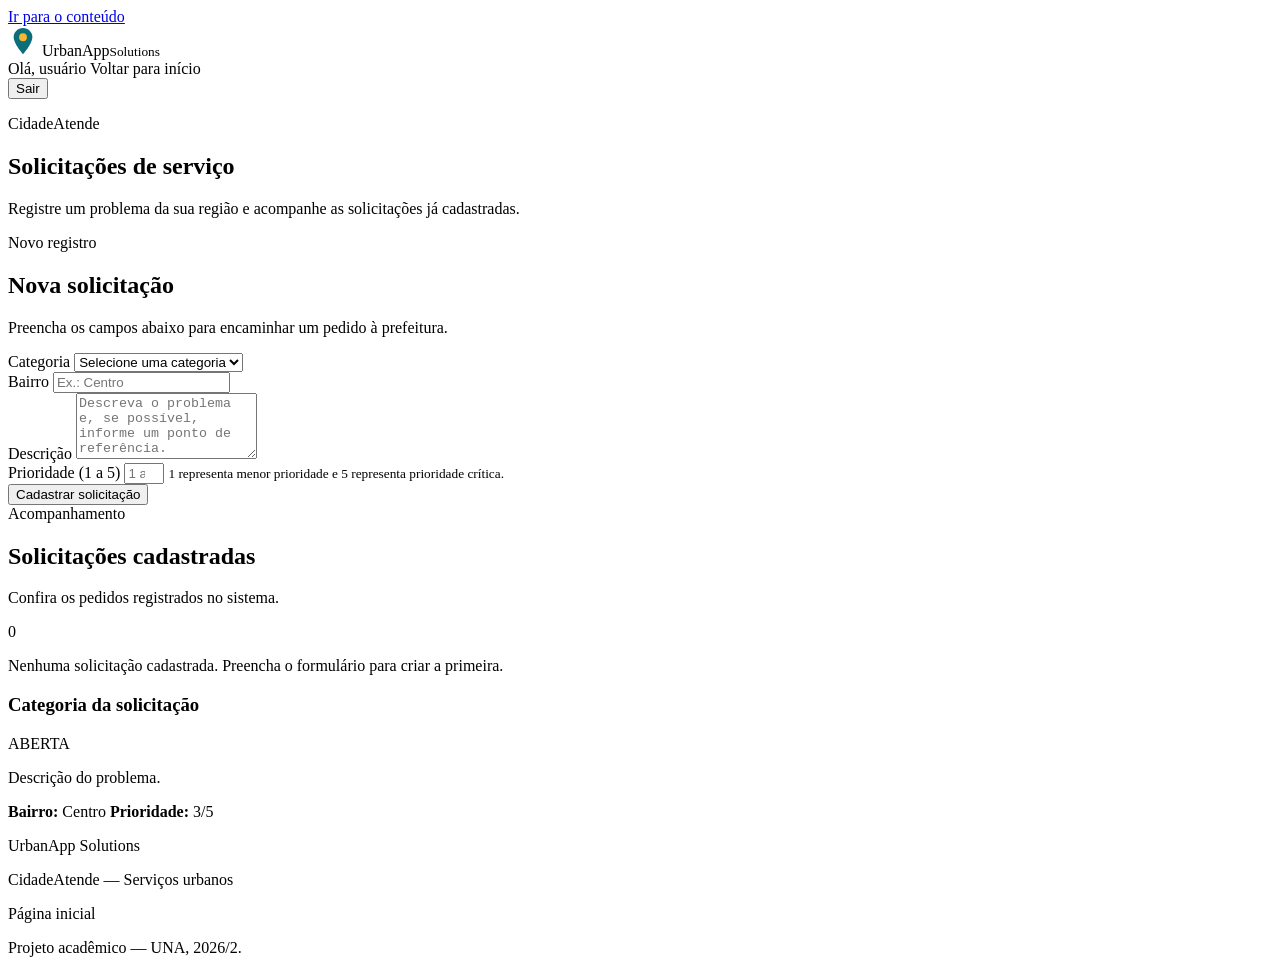
<file: src/main/resources/templates/index.html>
<!DOCTYPE html>
<html lang="pt-BR" xmlns:th="http://www.thymeleaf.org">
<head>
  <meta charset="UTF-8">
  <meta name="viewport" content="width=device-width, initial-scale=1">
  <title>Solicitações | UrbanApp Solutions</title>
  <meta name="description" content="Cadastre e acompanhe solicitações de serviços urbanos.">
  <link rel="preconnect" href="https://fonts.googleapis.com">
  <link rel="preconnect" href="https://fonts.gstatic.com" crossorigin>
  <link href="https://fonts.googleapis.com/css2?family=Archivo:wdth,wght@100..125,500..900&family=Public+Sans:wght@400;500;600;700&display=swap" rel="stylesheet">
  <link rel="stylesheet" th:href="@{/css/style.css}">
</head>
<body>
  <a class="skip" href="#conteudo">Ir para o conteúdo</a>

  <header class="site-header" id="topo">
    <div class="wrap header-in">
      <a class="brand" th:href="@{/}" aria-label="UrbanApp Solutions, início">
        <svg width="30" height="30" viewBox="0 0 32 32" aria-hidden="true">
          <path d="M16 2c-5.5 0-10 4.3-10 9.7C6 19 16 30 16 30s10-11 10-18.3C26 6.3 21.5 2 16 2z" fill="#0c6e7a"/>
          <circle cx="16" cy="12" r="4.2" fill="#f5b82e"/>
        </svg>
        <span>UrbanApp<small>Solutions</small></span>
      </a>
      <nav class="form-nav" aria-label="Navegação">
        <span class="request-user" th:text="|Olá, ${nomeUsuario}|">Olá, usuário</span>
        <a th:href="@{/}">Voltar para início</a>
        <form class="logout-form" th:action="@{/api/auth/logout}" method="post">
          <button class="link-btn" type="submit">Sair</button>
        </form>
      </nav>
    </div>
  </header>

  <main id="conteudo">
    <section class="hero form-hero">
      <div class="wrap form-page-head">
        <p class="form-eyebrow">CidadeAtende</p>
        <h1>Solicitações de serviço</h1>
        <p class="lead">Registre um problema da sua região e acompanhe as solicitações já cadastradas.</p>
      </div>
    </section>

    <section class="sec form-content">
      <div class="wrap form-layout">

        <section class="form-panel" aria-labelledby="titulo-form">
          <div class="panel-heading">
            <span class="panel-kicker">Novo registro</span>
            <h2 id="titulo-form">Nova solicitação</h2>
            <p>Preencha os campos abaixo para encaminhar um pedido à prefeitura.</p>
          </div>

          <form id="form-nova" th:action="@{/solicitacoes}" method="post">
            <div class="campo">
              <label for="select_categoria">Categoria</label>
              <select id="select_categoria" name="categoria" required>
                <option value="">Selecione uma categoria</option>
                <option value="Iluminação">Iluminação</option>
                <option value="Limpeza urbana">Limpeza urbana</option>
                <option value="Buraco na via">Buraco na via</option>
                <option value="Água e esgoto">Água e esgoto</option>
                <option value="Outros">Outros</option>
              </select>
            </div>

            <div class="campo">
              <label for="txt_bairro">Bairro</label>
              <input id="txt_bairro" name="bairro" type="text" placeholder="Ex.: Centro" required>
            </div>

            <div class="campo">
              <label for="txt_descricao">Descrição</label>
              <textarea id="txt_descricao" name="descricao" rows="4"
                        placeholder="Descreva o problema e, se possível, informe um ponto de referência." required></textarea>
            </div>

            <div class="campo campo-curto">
              <label for="input_prioridade">Prioridade (1 a 5)</label>
              <input id="input_prioridade" name="prioridade" type="number"
                     min="1" max="5" step="1" placeholder="1 a 5" required>
              <small>1 representa menor prioridade e 5 representa prioridade crítica.</small>
            </div>

            <p id="erro-nova" class="erro" role="alert" hidden></p>

            <button id="btn_cadastrar" type="submit" class="btn btn-mar btn-lg form-submit">
              Cadastrar solicitação
            </button>
          </form>
        </section>

        <section class="requests-panel" aria-labelledby="titulo-lista">
          <div class="panel-heading requests-heading">
            <div>
              <span class="panel-kicker">Acompanhamento</span>
              <h2 id="titulo-lista">Solicitações cadastradas</h2>
              <p>Confira os pedidos registrados no sistema.</p>
            </div>
            <span class="requests-count" th:text="${#lists.size(solicitacoes)}">0</span>
          </div>

          <p id="vazio" class="vazio" th:if="${#lists.isEmpty(solicitacoes)}">
            Nenhuma solicitação cadastrada.
            <span>Preencha o formulário para criar a primeira.</span>
          </p>

          <div class="request-list" th:unless="${#lists.isEmpty(solicitacoes)}">
            <article class="request-card" th:each="solicitacao : ${solicitacoes}">
              <div class="request-card-top">
                <h3 th:text="${solicitacao.titulo}">Categoria da solicitação</h3>
                <span class="status-badge"
                      th:text="${solicitacao.status}"
                      th:classappend="${solicitacao.status == 'ABERTA'} ? ' status-open' : (${solicitacao.status == 'CONCLUIDA' or solicitacao.status == 'FECHADA'} ? ' status-done' : ' status-progress')">
                  ABERTA
                </span>
              </div>
              <p class="request-description" th:text="${solicitacao.descricao}">Descrição do problema.</p>
              <div class="request-meta">
                <span><strong>Bairro:</strong> <span th:text="${solicitacao.endereco}">Centro</span></span>
                <span><strong>Prioridade:</strong> <span th:text="${solicitacao.prioridade}">3</span>/5</span>
              </div>
              <div class="priority-track" aria-label="Prioridade da solicitação">
                <span th:style="'width:' + (${solicitacao.prioridade} * 20) + '%'"></span>
              </div>
            </article>
          </div>
        </section>

      </div>
    </section>
  </main>

  <footer class="site-footer">
    <div class="wrap foot-in">
      <div>
        <p class="foot-brand">UrbanApp Solutions</p>
        <p>CidadeAtende — Serviços urbanos</p>
      </div>
      <nav aria-label="Rodapé">
        <a th:href="@{/}">Página inicial</a>
      </nav>
      <p class="foot-fine">Projeto acadêmico — UNA, 2026/2.</p>
    </div>
  </footer>
</body>
</html>
</file>
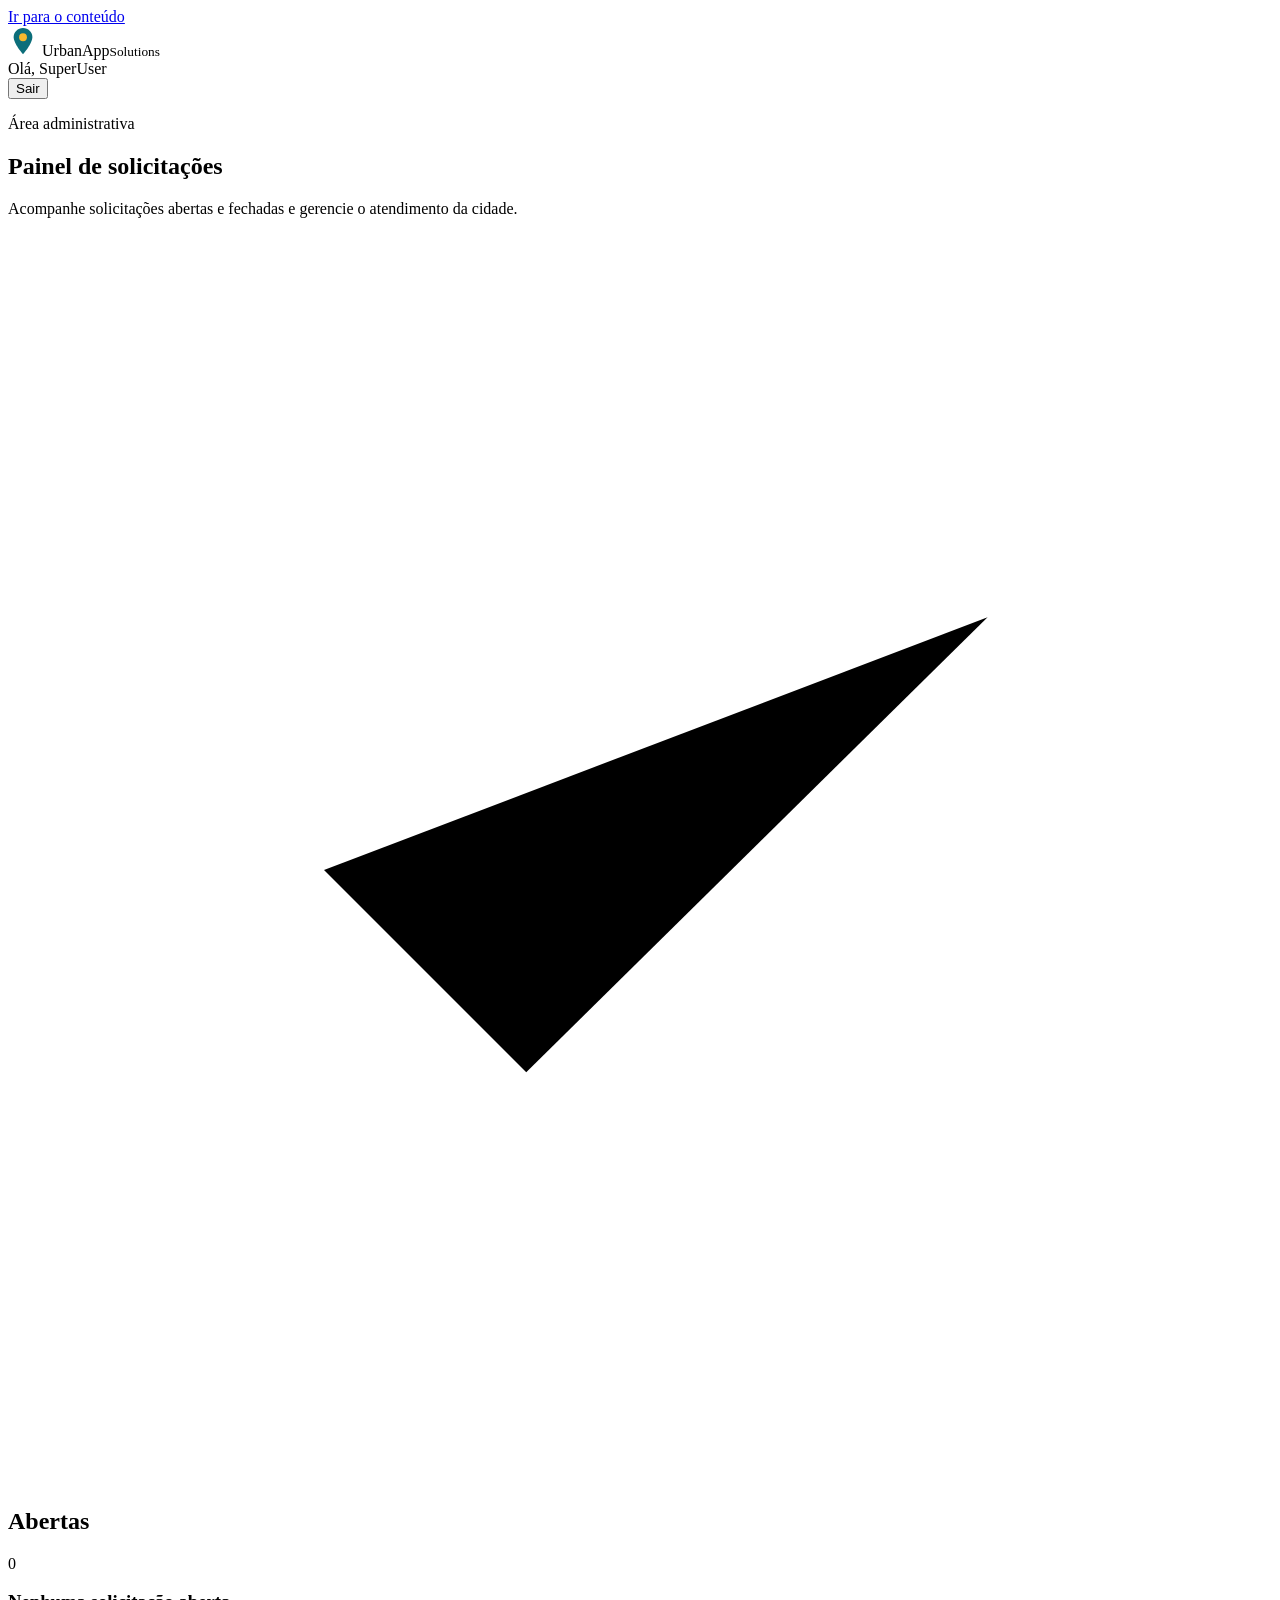
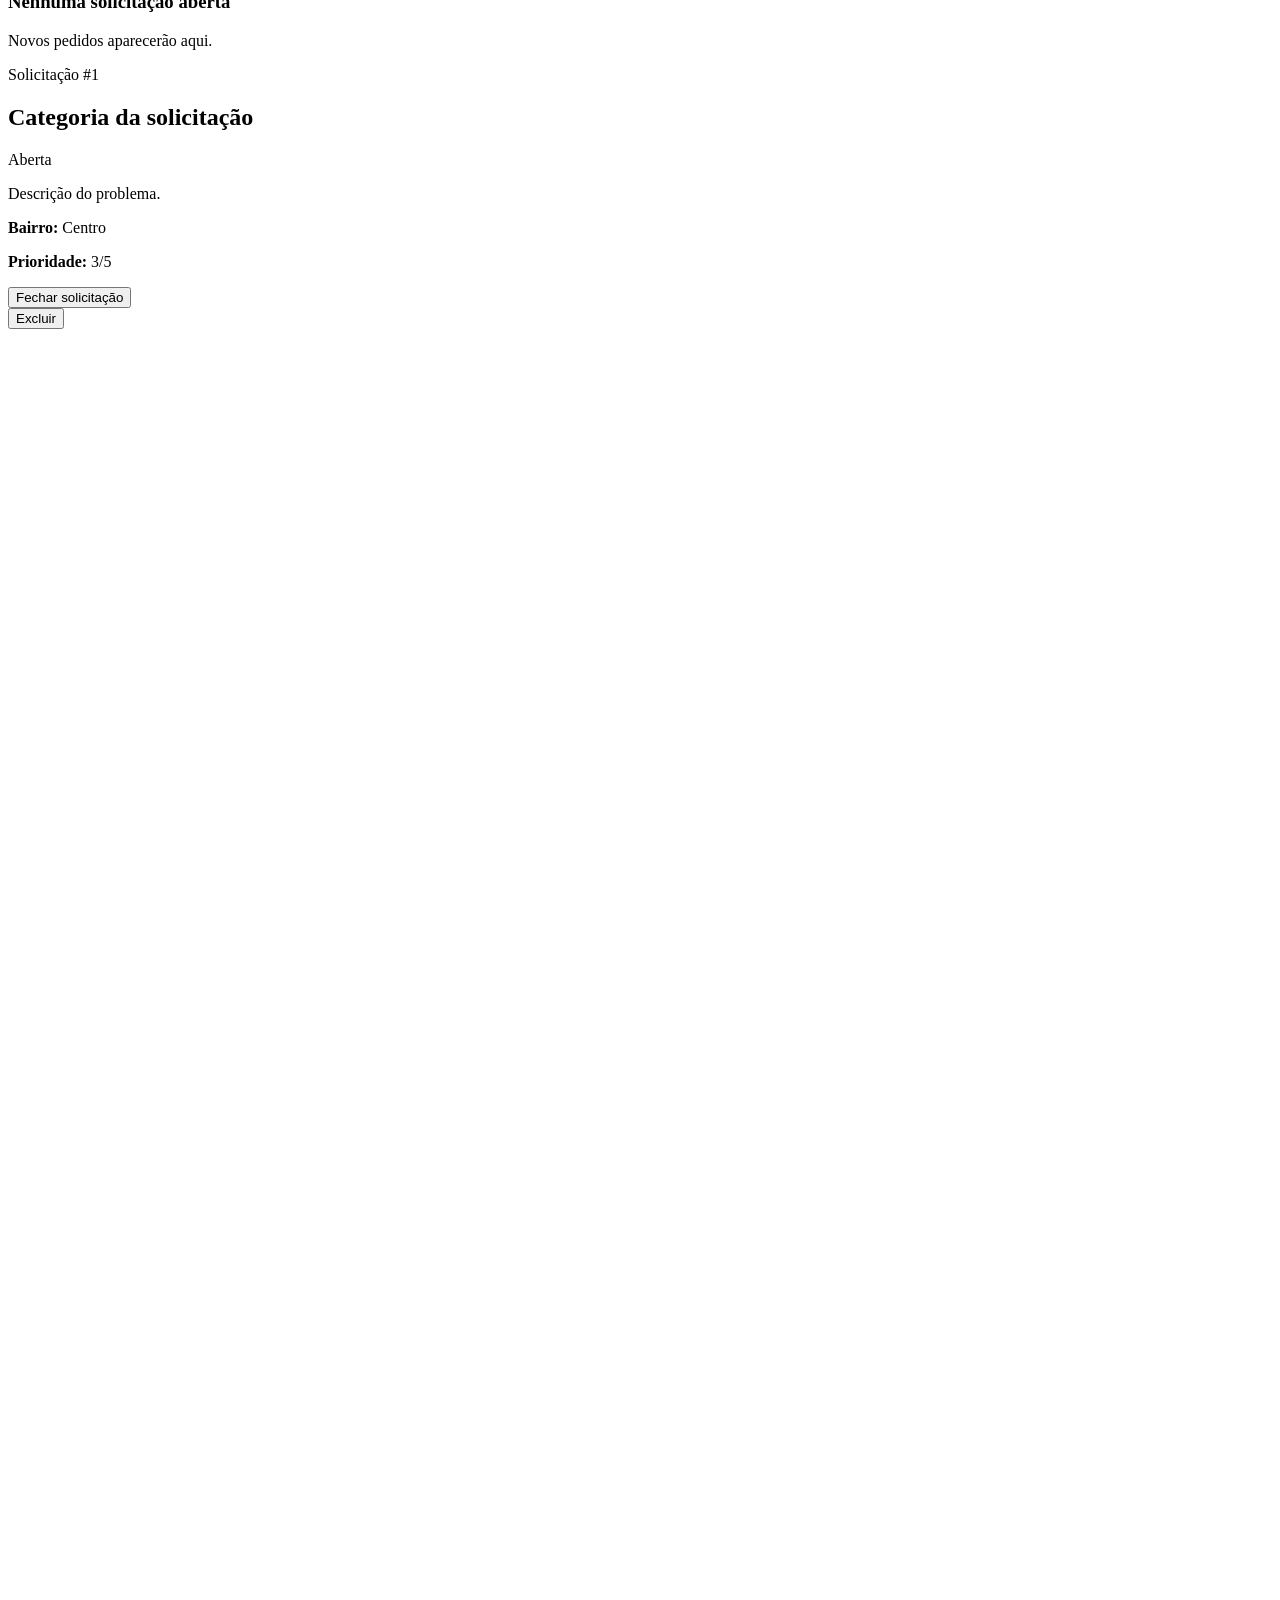
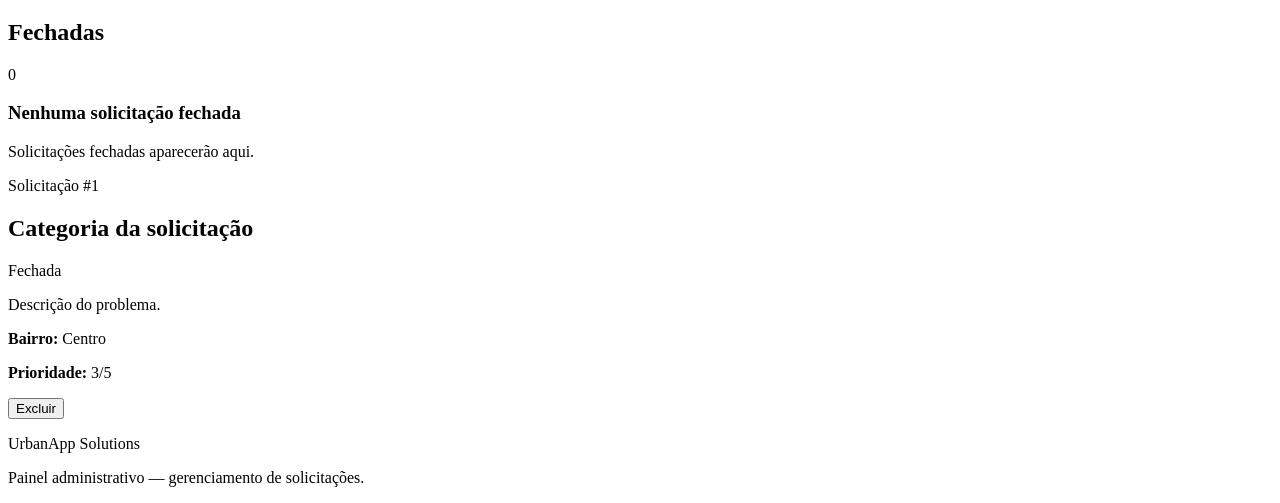
<file: src/main/resources/templates/adm.html>
<!DOCTYPE html>
<html lang="pt-BR" xmlns:th="http://www.thymeleaf.org">
<head>
  <meta charset="UTF-8">
  <meta name="viewport" content="width=device-width, initial-scale=1">
  <title>Painel administrativo | UrbanApp Solutions</title>
  <meta name="description" content="Gerencie as solicitações de serviços urbanos.">
  <link rel="preconnect" href="https://fonts.googleapis.com">
  <link rel="preconnect" href="https://fonts.gstatic.com" crossorigin>
  <link href="https://fonts.googleapis.com/css2?family=Archivo:wdth,wght@100..125,500..900&family=Public+Sans:wght@400;500;600;700&display=swap" rel="stylesheet">
  <link rel="stylesheet" th:href="@{/css/style.css}">
  <link rel="stylesheet" th:href="@{/css/styleAdmin.css}">
</head>
<body>
  <a class="skip" href="#conteudo">Ir para o conteúdo</a>

  <header class="site-header" id="topo">
    <div class="wrap header-in">
      <a class="brand" th:href="@{/}" aria-label="UrbanApp Solutions, início">
        <svg width="30" height="30" viewBox="0 0 32 32" aria-hidden="true">
          <path d="M16 2c-5.5 0-10 4.3-10 9.7C6 19 16 30 16 30s10-11 10-18.3C26 6.3 21.5 2 16 2z" fill="#0c6e7a"/>
          <circle cx="16" cy="12" r="4.2" fill="#f5b82e"/>
        </svg>
        <span>UrbanApp<small>Solutions</small></span>
      </a>
      <nav class="form-nav" aria-label="Navegação">
        <span class="request-user" th:text="|Olá, ${nomeUsuario}|">Olá, SuperUser</span>
        <form class="logout-form" th:action="@{/api/auth/logout}" method="post">
          <button class="link-btn" type="submit">Sair</button>
        </form>
      </nav>
    </div>
  </header>

  <main id="conteudo">
    <section class="admin-hero">
      <div class="wrap admin-hero-content">
        <p class="panel-kicker">Área administrativa</p>
        <h1>Painel de solicitações</h1>
        <p>Acompanhe solicitações abertas e fechadas e gerencie o atendimento da cidade.</p>
      </div>
    </section>

    <section class="admin-content">
      <div class="wrap admin-columns">
        <section class="admin-column" aria-labelledby="abertas-title">
          <div class="admin-column-heading">
            <h2 id="abertas-title">
              <span class="status-icon status-icon-open" aria-hidden="true">
                <svg viewBox="0 0 20 20"><path d="m5 10 3.2 3.2L15.5 6" /></svg>
              </span>
              Abertas
            </h2>
            <span class="admin-column-count" th:text="${#lists.size(solicitacoesAbertas)}">0</span>
          </div>

          <div class="admin-empty" th:if="${#lists.isEmpty(solicitacoesAbertas)}">
            <h3>Nenhuma solicitação aberta</h3>
            <p>Novos pedidos aparecerão aqui.</p>
          </div>

          <div class="admin-list" th:unless="${#lists.isEmpty(solicitacoesAbertas)}">
            <article class="admin-card" th:each="solicitacao : ${solicitacoesAbertas}">
              <div class="admin-card-heading">
                <div>
                  <span class="admin-protocol" th:text="|Solicitação #${solicitacao.id}|">Solicitação #1</span>
                  <h2 th:text="${solicitacao.titulo}">Categoria da solicitação</h2>
                </div>
                <span class="status-badge status-open">Aberta</span>
              </div>

              <p class="admin-description" th:text="${solicitacao.descricao}">Descrição do problema.</p>

              <div class="admin-details">
                <p><strong>Bairro:</strong> <span th:text="${solicitacao.endereco}">Centro</span></p>
                <p><strong>Prioridade:</strong> <span th:text="${solicitacao.prioridade}">3</span>/5</p>
              </div>

              <div class="admin-actions">
                <form th:action="@{/adm/solicitacoes/{id}/fechar(id=${solicitacao.id})}" method="post">
                  <button class="btn btn-mar" type="submit">Fechar solicitação</button>
                </form>
                <form th:action="@{/adm/solicitacoes/{id}/excluir(id=${solicitacao.id})}" method="post"
                      onsubmit="return confirm('Tem certeza de que deseja excluir esta solicitação?');">
                  <button class="btn btn-delete" type="submit">Excluir</button>
                </form>
              </div>
            </article>
          </div>
        </section>

        <section class="admin-column" aria-labelledby="fechadas-title">
          <div class="admin-column-heading">
            <h2 id="fechadas-title">
              <span class="status-icon status-icon-closed" aria-hidden="true">
                <svg viewBox="0 0 20 20"><path d="m6 6 8 8m0-8-8 8" /></svg>
              </span>
              Fechadas
            </h2>
            <span class="admin-column-count" th:text="${#lists.size(solicitacoesFechadas)}">0</span>
          </div>

          <div class="admin-empty" th:if="${#lists.isEmpty(solicitacoesFechadas)}">
            <h3>Nenhuma solicitação fechada</h3>
            <p>Solicitações fechadas aparecerão aqui.</p>
          </div>

          <div class="admin-list" th:unless="${#lists.isEmpty(solicitacoesFechadas)}">
            <article class="admin-card" th:each="solicitacao : ${solicitacoesFechadas}">
              <div class="admin-card-heading">
                <div>
                  <span class="admin-protocol" th:text="|Solicitação #${solicitacao.id}|">Solicitação #1</span>
                  <h2 th:text="${solicitacao.titulo}">Categoria da solicitação</h2>
                </div>
                <span class="status-badge status-closed">Fechada</span>
              </div>

              <p class="admin-description" th:text="${solicitacao.descricao}">Descrição do problema.</p>

              <div class="admin-details">
                <p><strong>Bairro:</strong> <span th:text="${solicitacao.endereco}">Centro</span></p>
                <p><strong>Prioridade:</strong> <span th:text="${solicitacao.prioridade}">3</span>/5</p>
              </div>

              <div class="admin-actions">
                <form th:action="@{/adm/solicitacoes/{id}/excluir(id=${solicitacao.id})}" method="post"
                      onsubmit="return confirm('Tem certeza de que deseja excluir esta solicitação?');">
                  <button class="btn btn-delete" type="submit">Excluir</button>
                </form>
              </div>
            </article>
          </div>
        </section>
      </div>
    </section>
  </main>

  <footer class="site-footer">
    <div class="wrap foot-in">
      <p class="foot-brand">UrbanApp Solutions</p>
      <p class="foot-fine">Painel administrativo — gerenciamento de solicitações.</p>
    </div>
  </footer>
</body>
</html>
</file>
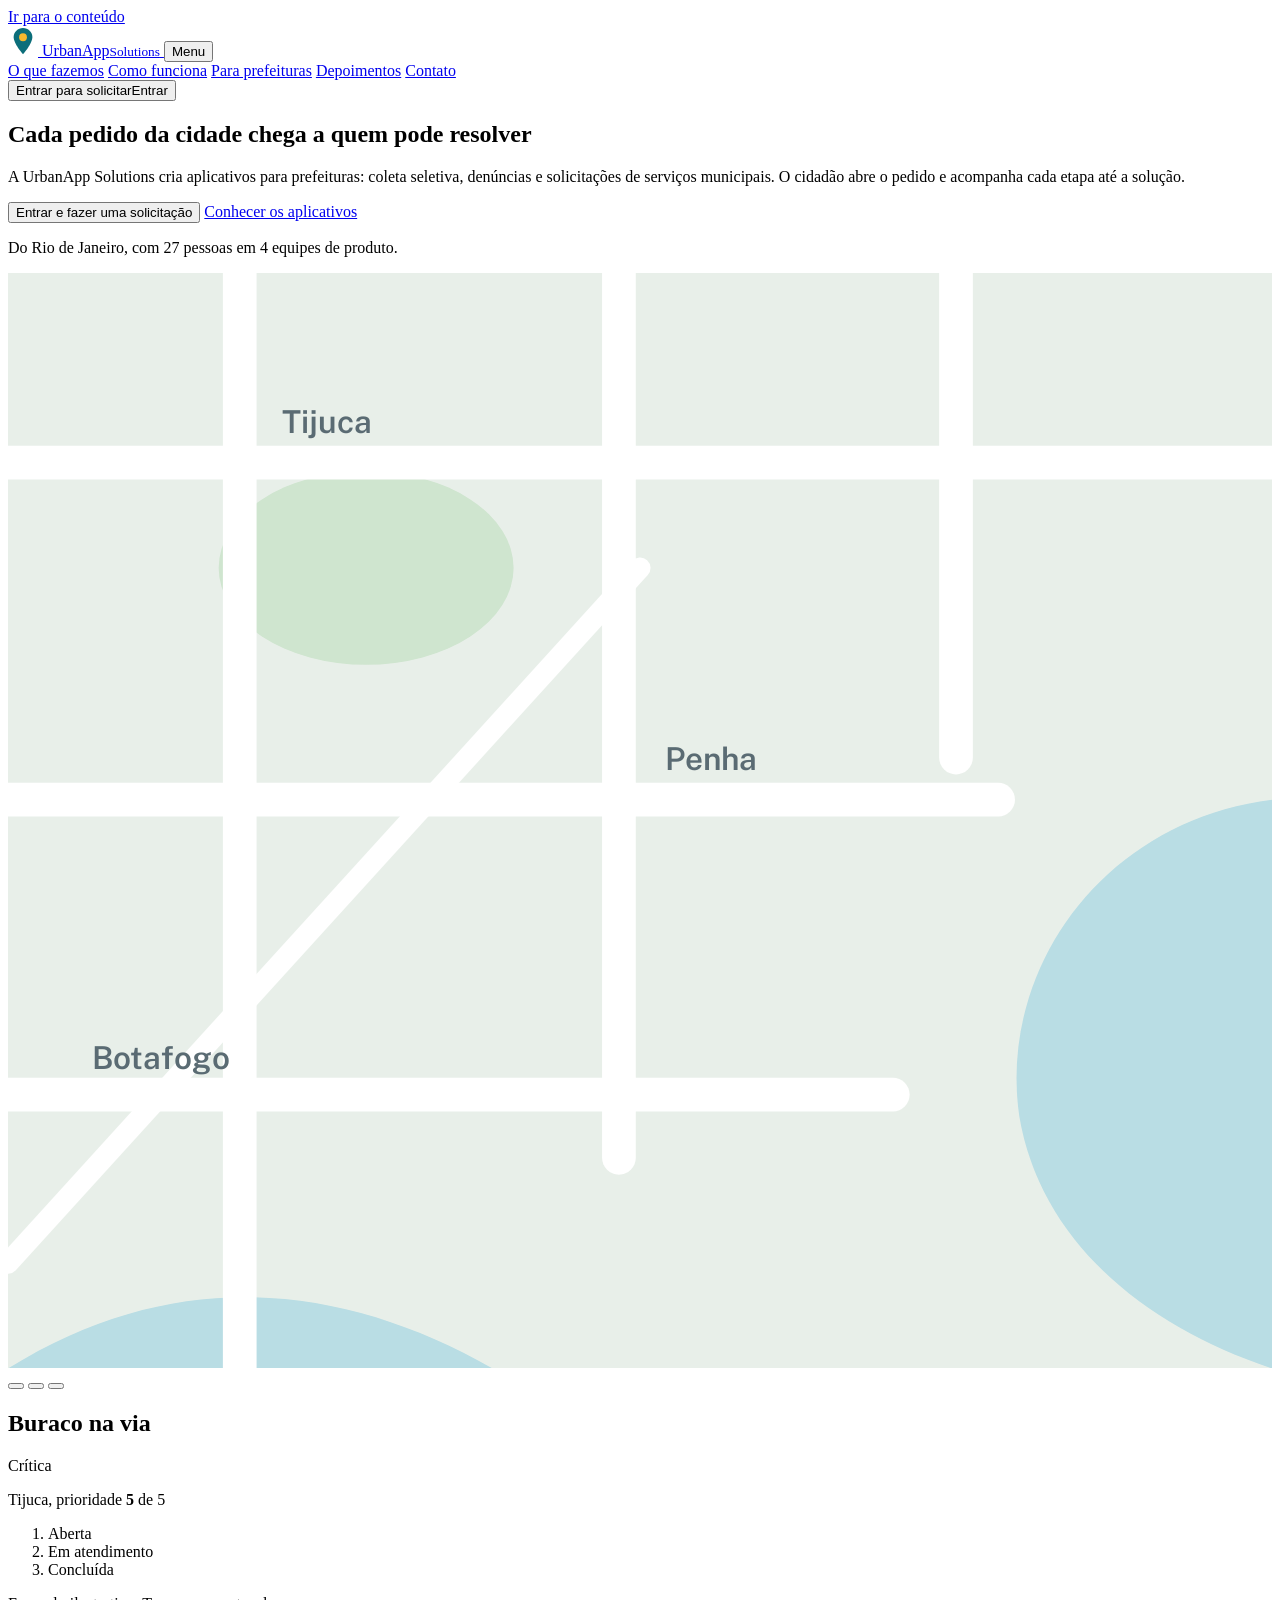
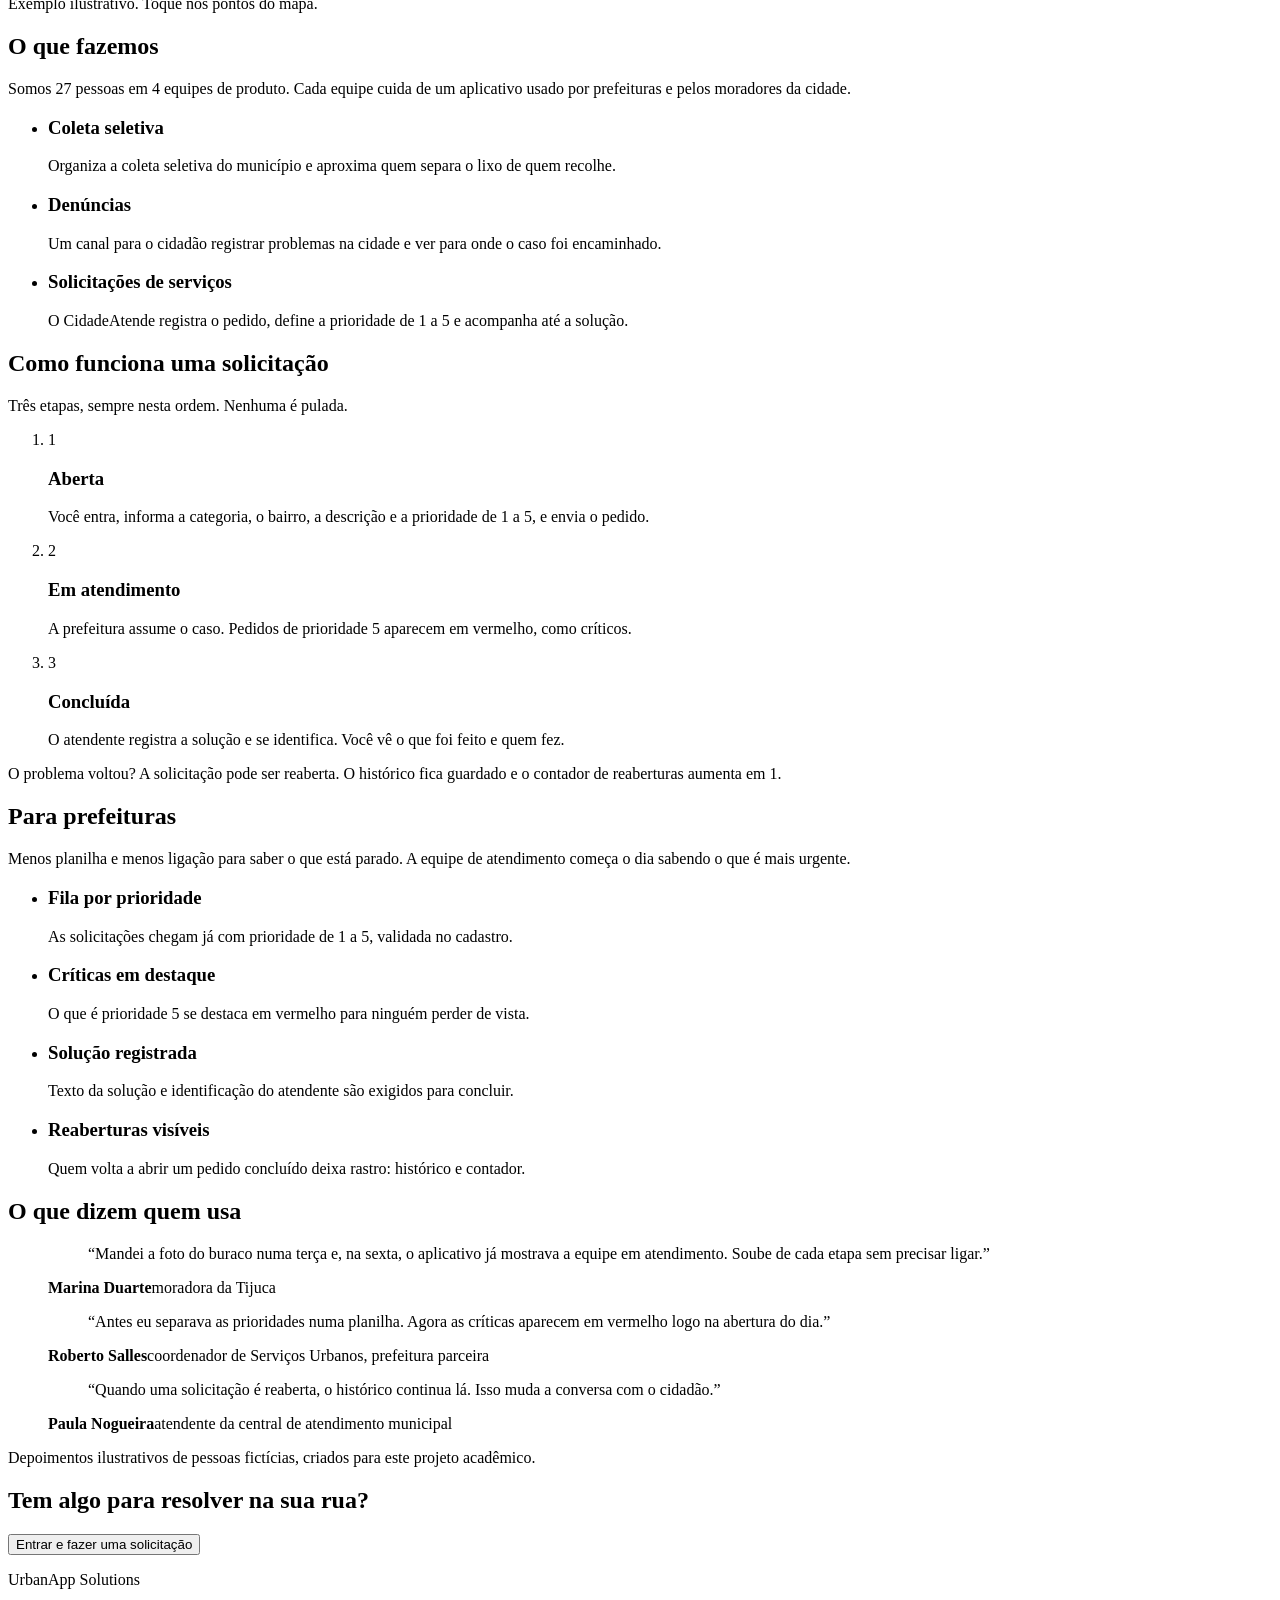
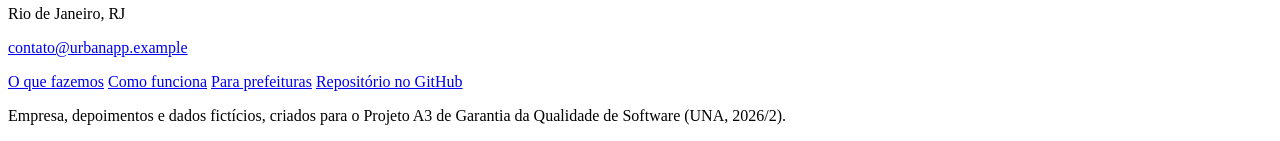
<file: src/main/resources/templates/home.html>
<!DOCTYPE html>
<html lang="pt-BR" xmlns:th="http://www.thymeleaf.org">
<head>
  <meta charset="UTF-8">
  <meta name="viewport" content="width=device-width, initial-scale=1">
  <title>UrbanApp Solutions | Serviços da cidade, do pedido à solução</title>
  <meta name="description" content="A UrbanApp Solutions cria aplicativos para prefeituras: coleta seletiva, denúncias e solicitações de serviços municipais.">
  <link rel="preconnect" href="https://fonts.googleapis.com">
  <link rel="preconnect" href="https://fonts.gstatic.com" crossorigin>
  <link href="https://fonts.googleapis.com/css2?family=Archivo:wdth,wght@100..125,500..900&family=Public+Sans:wght@400;500;600&display=swap" rel="stylesheet">


  <link rel="stylesheet" th:href="@{/css/styleHome.css}">



</head>
<body>
  <a class="skip" href="#conteudo">Ir para o conteúdo</a>

  <header class="site-header" id="topo">
    <div class="wrap header-in">
      <a class="brand" href="#topo" aria-label="UrbanApp Solutions, início">
        <svg width="30" height="30" viewBox="0 0 32 32" aria-hidden="true"><path d="M16 2c-5.5 0-10 4.3-10 9.7C6 19 16 30 16 30s10-11 10-18.300C26 6.300 21.500 2 16 2z" fill="#0c6e7a"/><circle cx="16" cy="12" r="4.200" fill="#f5b82e"/></svg>
        <span>UrbanApp<small>Solutions</small></span>
      </a>
      <button class="menu-btn" id="menuBtn" aria-expanded="false" aria-controls="nav">Menu</button>
      <nav class="nav" id="nav" aria-label="Principal">
        <a href="#servicos">O que fazemos</a>
        <a href="#como-funciona">Como funciona</a>
        <a href="#prefeituras">Para prefeituras</a>
        <a href="#depoimentos">Depoimentos</a>
        <a href="#contato">Contato</a>
        <button class="link-btn nav-out" id="logoutNav" type="button" hidden>Sair</button>
      </nav>
      <div class="header-user">
        <span class="hello" id="hello" hidden></span>
        <button class="btn btn-sol" id="loginBtn" type="button"><span class="long">Entrar para solicitar</span><span class="short">Entrar</span></button>
        <button class="link-btn" id="logoutBtn" type="button" hidden>Sair</button>
      </div>
    </div>
  </header>

  <main id="conteudo">
    <section class="hero">
      <div class="wrap hero-in">
        <div class="hero-text">
          <h1>Cada pedido da cidade chega a quem pode resolver</h1>
          <p class="lead">A UrbanApp Solutions cria aplicativos para prefeituras: coleta seletiva, denúncias e solicitações de serviços municipais. O cidadão abre o pedido e acompanha cada etapa até a solução.</p>
          <div class="cta-row">
            <button class="btn btn-sol btn-lg" type="button" data-open-login>Entrar e fazer uma solicitação</button>
            <a class="btn btn-ghost btn-lg" href="#servicos">Conhecer os aplicativos</a>
          </div>
          <p class="hero-note">Do Rio de Janeiro, com 27 pessoas em 4 equipes de produto.</p>
        </div>

        <div class="demo" aria-label="Exemplo ilustrativo de solicitações no mapa">
          <div class="map">
            <svg viewBox="0 0 600 520" preserveAspectRatio="xMidYMid slice" aria-hidden="true">
              <rect width="600" height="520" fill="#e8efe9"/>
              <path d="M600 250 C520 260 470 330 480 400 C490 460 540 500 600 520 Z" fill="#b9dde4"/>
              <path d="M0 520 C80 470 160 480 230 520 Z" fill="#b9dde4"/>
              <ellipse cx="170" cy="140" rx="70" ry="46" fill="#cfe5cf"/>
              <g stroke="#fff" stroke-width="16" stroke-linecap="round" fill="none">
                <path d="M0 90 H600"/><path d="M0 250 H470"/><path d="M0 390 H420"/>
                <path d="M110 0 V520"/><path d="M290 0 V420"/><path d="M450 0 V230"/>
                <path d="M0 470 L300 140" stroke-width="10"/>
              </g>
              <g font-family="Public Sans, sans-serif" font-size="15" fill="#5a6b73" font-weight="600">
                <text x="130" y="76">Tijuca</text><text x="312" y="236">Penha</text><text x="40" y="378">Botafogo</text>
              </g>
            </svg>
            <button class="pin pin-5" style="left:22%;top:25%" data-i="0" aria-label="Buraco na via, Tijuca, prioridade 5"><span></span></button>
            <button class="pin pin-3" style="left:63%;top:55%" data-i="1" aria-label="Coleta seletiva, Penha, prioridade 3"><span></span></button>
            <button class="pin pin-2" style="left:27%;top:66%" data-i="2" aria-label="Poda de árvore, Botafogo, prioridade 2"><span></span></button>
          </div>

          <article class="ticket" id="ticket" aria-live="polite">
            <div class="ticket-top">
              <h2 id="tCat">Buraco na via</h2>
              <span class="badge" id="tBadge">Crítica</span>
            </div>
            <p class="ticket-meta"><span id="tBairro">Tijuca</span>, prioridade <strong id="tPrio">5</strong> de 5</p>
            <ol class="stepper" id="tSteps">
              <li data-s="0">Aberta</li><li data-s="1">Em atendimento</li><li data-s="2">Concluída</li>
            </ol>
            <p class="ticket-extra" id="tExtra"></p>
          </article>
          <p class="demo-cap">Exemplo ilustrativo. Toque nos pontos do mapa.</p>
        </div>
      </div>
    </section>

    <section class="sec" id="servicos">
      <div class="wrap two">
        <div class="sec-head">
          <h2>O que fazemos</h2>
          <p>Somos 27 pessoas em 4 equipes de produto. Cada equipe cuida de um aplicativo usado por prefeituras e pelos moradores da cidade.</p>
        </div>
        <ul class="rows">
          <li><h3>Coleta seletiva</h3><p>Organiza a coleta seletiva do município e aproxima quem separa o lixo de quem recolhe.</p></li>
          <li><h3>Denúncias</h3><p>Um canal para o cidadão registrar problemas na cidade e ver para onde o caso foi encaminhado.</p></li>
          <li><h3>Solicitações de serviços</h3><p>O CidadeAtende registra o pedido, define a prioridade de 1 a 5 e acompanha até a solução.</p></li>
        </ul>
      </div>
    </section>

    <section class="sec sec-tint" id="como-funciona">
      <div class="wrap">
        <div class="sec-head wide">
          <h2>Como funciona uma solicitação</h2>
          <p>Três etapas, sempre nesta ordem. Nenhuma é pulada.</p>
        </div>
        <ol class="steps">
          <li><span class="n">1</span><h3>Aberta</h3><p>Você entra, informa a categoria, o bairro, a descrição e a prioridade de 1 a 5, e envia o pedido.</p></li>
          <li><span class="n">2</span><h3>Em atendimento</h3><p>A prefeitura assume o caso. Pedidos de prioridade 5 aparecem em vermelho, como críticos.</p></li>
          <li><span class="n">3</span><h3>Concluída</h3><p>O atendente registra a solução e se identifica. Você vê o que foi feito e quem fez.</p></li>
        </ol>
        <p class="aside">O problema voltou? A solicitação pode ser reaberta. O histórico fica guardado e o contador de reaberturas aumenta em 1.</p>
      </div>
    </section>

    <section class="sec" id="prefeituras">
      <div class="wrap two">
        <div class="sec-head">
          <h2>Para prefeituras</h2>
          <p>Menos planilha e menos ligação para saber o que está parado. A equipe de atendimento começa o dia sabendo o que é mais urgente.</p>
        </div>
        <ul class="rows plain">
          <li><h3>Fila por prioridade</h3><p>As solicitações chegam já com prioridade de 1 a 5, validada no cadastro.</p></li>
          <li><h3>Críticas em destaque</h3><p>O que é prioridade 5 se destaca em vermelho para ninguém perder de vista.</p></li>
          <li><h3>Solução registrada</h3><p>Texto da solução e identificação do atendente são exigidos para concluir.</p></li>
          <li><h3>Reaberturas visíveis</h3><p>Quem volta a abrir um pedido concluído deixa rastro: histórico e contador.</p></li>
        </ul>
      </div>
    </section>

    <section class="sec sec-dark" id="depoimentos">
      <div class="wrap">
        <h2 class="on-dark">O que dizem quem usa</h2>
        <div class="quotes">
          <figure class="quote q-main">
            <blockquote>“Mandei a foto do buraco numa terça e, na sexta, o aplicativo já mostrava a equipe em atendimento. Soube de cada etapa sem precisar ligar.”</blockquote>
            <figcaption><strong>Marina Duarte</strong>moradora da Tijuca</figcaption>
          </figure>
          <figure class="quote">
            <blockquote>“Antes eu separava as prioridades numa planilha. Agora as críticas aparecem em vermelho logo na abertura do dia.”</blockquote>
            <figcaption><strong>Roberto Salles</strong>coordenador de Serviços Urbanos, prefeitura parceira</figcaption>
          </figure>
          <figure class="quote">
            <blockquote>“Quando uma solicitação é reaberta, o histórico continua lá. Isso muda a conversa com o cidadão.”</blockquote>
            <figcaption><strong>Paula Nogueira</strong>atendente da central de atendimento municipal</figcaption>
          </figure>
        </div>
        <p class="fine">Depoimentos ilustrativos de pessoas fictícias, criados para este projeto acadêmico.</p>
      </div>
    </section>

    <section class="sec cta-band">
      <div class="wrap band-in">
        <h2>Tem algo para resolver na sua rua?</h2>
        <button class="btn btn-sol btn-lg" type="button" data-open-login>Entrar e fazer uma solicitação</button>
      </div>
    </section>
  </main>

  <footer class="site-footer" id="contato">
    <div class="wrap foot-in">
      <div>
        <p class="foot-brand">UrbanApp Solutions</p>
        <p>Rio de Janeiro, RJ</p>
        <p><a href="mailto:contato@urbanapp.example">contato@urbanapp.example</a></p>
      </div>
      <nav aria-label="Rodapé">
        <a href="#servicos">O que fazemos</a>
        <a href="#como-funciona">Como funciona</a>
        <a href="#prefeituras">Para prefeituras</a>
        <a href="https://github.com/AntonioTorres211/-UrbanApp-Solutions" target="_blank" rel="noopener">Repositório no GitHub</a>
      </nav>
      <p class="foot-fine">Empresa, depoimentos e dados fictícios, criados para o Projeto A3 de Garantia da Qualidade de Software (UNA, 2026/2). <span id="year"></span></p>
    </div>
  </footer>

  <dialog class="login" id="loginDlg" aria-labelledby="loginTitle">
    <form id="loginForm" novalidate>
      <div class="dlg-top">
        <h2 id="loginTitle">Entrar para fazer uma solicitação</h2>
        <button class="x" type="button" id="closeDlg" aria-label="Fechar">×</button>
      </div>
      <label for="email">E-mail</label>
      <input id="email" name="email" type="email" autocomplete="email" placeholder="voce@exemplo.com">
      <div id="nameField" hidden>
        <label for="nome">Nome</label>
        <input id="nome" name="name" type="text" autocomplete="name" maxlength="100">
      </div>
      <label for="senha">Senha</label>
      <input id="senha" name="password" type="password" autocomplete="current-password">
      <p class="password-rules" id="passwordRules" hidden>
        Mínimo de 8 caracteres, com uma letra maiúscula, uma minúscula e um caractere especial.
        Não use espaços nem senhas comuns.
      </p>
      <button id="authSubmit" type="submit" class="btn btn-mar btn-lg">Entrar</button>
      <button id="authToggle" type="button" class="auth-toggle">Ainda não tem uma conta? Cadastre-se</button>
      <p class="fine dark" id="authHint">Use seu e-mail e sua senha cadastrados.</p>
    </form>
  </dialog>

  <div class="toast" id="toast" role="status" aria-live="polite" hidden></div>

  <script th:src="@{/js/script.js}"></script>

</body>
</html>
</file>
